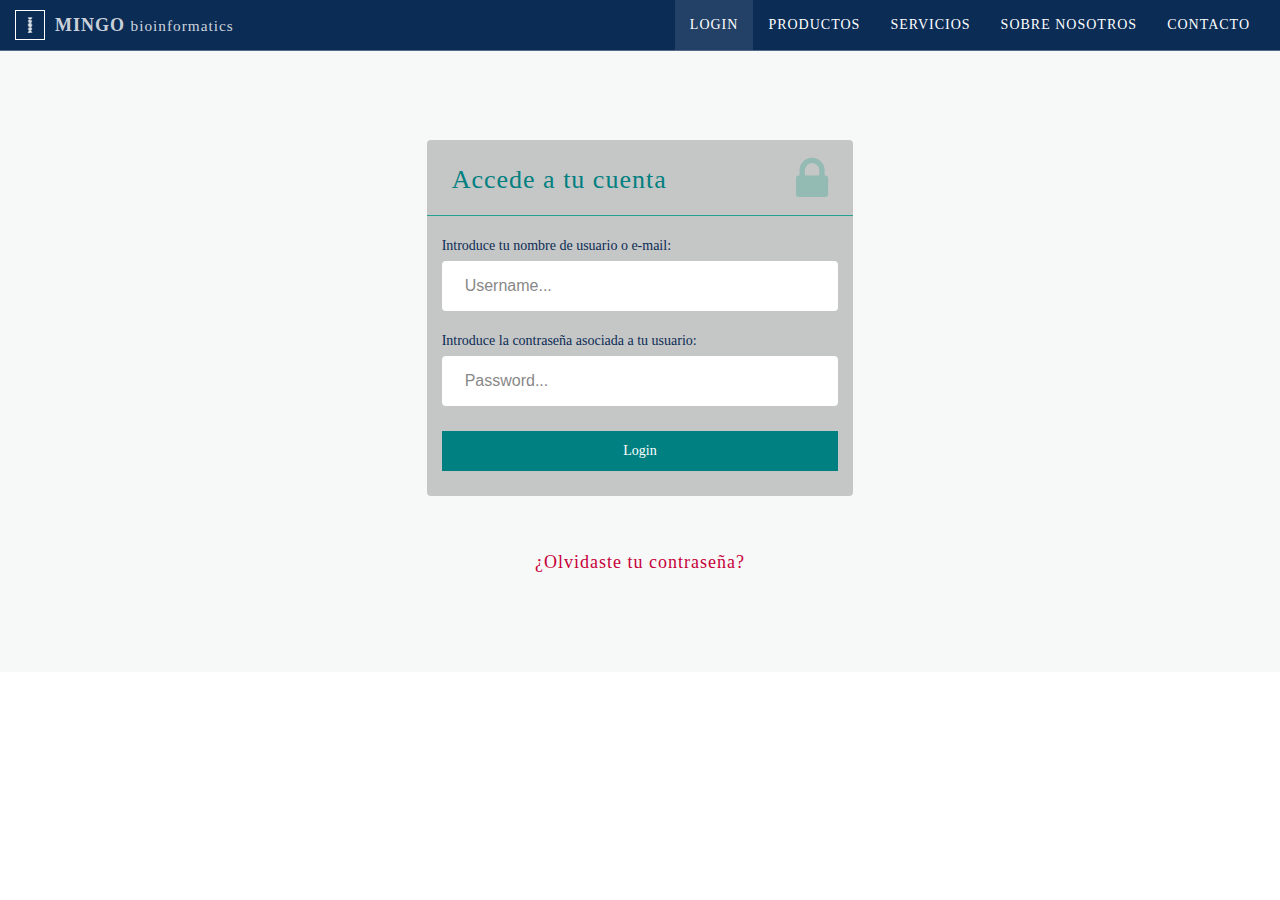
<file: login.html>
<!DOCTYPE html>
<html lang="en">

    <head>

        <meta charset="utf-8">
        <meta http-equiv="X-UA-Compatible" content="IE=edge">
        <meta name="viewport" content="width=device-width, initial-scale=1">
        <meta name="description" content="">
        <meta name="author" content="">

        <title>MINGO bioinformatics</title>

        <!-- Bootstrap Core CSS -->
        <link href="vendor/bootstrap/css/bootstrap.min.css" rel="stylesheet">

        <!-- Custom Fonts -->
        <link href="vendor/font-awesome-4.7.0/css/font-awesome.min.css" rel="stylesheet" type="text/css">
        <link href="https://fonts.googleapis.com/css?family=Lora:400,700,400italic,700italic" rel="stylesheet" type="text/css">
        <link href="https://fonts.googleapis.com/css?family=Montserrat:400,700" rel="stylesheet" type="text/css">
        <link rel="stylesheet" href="https://fonts.googleapis.com/icon?family=Material+Icons">
        <link rel="stylesheet" media="screen" href="https://fontlibrary.org/face/glacial-indifference" type="text/css"/>
        <link rel="stylesheet" media="screen" href="https://fontlibrary.org/face/lato" type="text/css"/>

        <!-- Theme CSS -->
        <link href="css/login-page.css" rel="stylesheet">
        <link href="css/navbar-static.css" rel="stylesheet">
        <link href="css/form-login.css" rel="stylesheet">
        <link href="css/buttons.css" rel="stylesheet">
        <link href="css/style.css" rel="stylesheet">

        <!-- Favicon -->
        <link rel="icon" type="image/png" href="./img/favicon.png" />

    </head>
    

    <body>
        <!-- Navigation -->
        <nav class="navbar navbar-custom navbar-fixed-top" role="navigation">
            <div class="container-fluid">
                <div class="navbar-header">
                    <button type="button" class="navbar-toggle" data-toggle="collapse" data-target=".navbar-main-collapse">
                        Menu <i class="fa fa-bars"></i>
                    </button>
                    <a class="navbar-brand page-scroll" href="./index.html">
                        <img class="fluid-img mingo-icon" src="./img/MINGO_icon.png"></img><span class="lato"> MINGO </span><small><span class="light">bioinformatics</span></small>
                    </a>
                </div>

                <!-- Collect the nav links, forms, and other content for toggling -->
                <div class="collapse navbar-collapse navbar-right navbar-main-collapse">
                    <ul class="nav navbar-nav">
                        <!-- Hidden li included to remove active class from about link when scrolled up past about section -->
                        <li class="hidden">
                        <a href="#page-top"></a>
                    </li>
                    <li class="active">
                        <a href="#">Login</a>
                    </li>
                    <li class="dropdown">
                        <a class="dropdown-toggle" data-toggle="dropdown" href="./productos.html" onclick="window.location.href='./productos.html'">Productos</a>
                        <ul class="dropdown-menu">
                            <li><a href="./productos.html#genoma">Genoma</a></li>
                            <li><a href="./productos.html#exoma">Exoma</a></li>
                            <li><a href="./productos.html#analisis">Paneles</a></li>
                        </ul>
                    </li>
                    <li class="dropdown">
                        <a class="dropdown-toggle" data-toggle="dropdown" href="./servicios.html" onclick="window.location.href='./servicios.html'">Servicios</a>
                        <ul class="dropdown-menu">
                            <li><a href="./servicios.html#particular">Particulares</a></li>
                            <li><a href="./servicios.html#medical">Médicos</a></li>
                            <li><a href="./servicios.html#distribution">Distribuidores</a></li>
                        </ul>
                    </li>                   
                    <li>
                        <a href="./about.html">Sobre nosotros</a>
                    </li>
                    <li>
                        <a href="./contact.html">Contacto</a>
                    </li>                 
                    </ul>
                </div>
                <!-- /.navbar-collapse -->
            </div>
            <!-- /.container -->
        </nav class="navbar">

        <!-- Login Section -->
        <section id="login">
            <div class="top-content login-section">            
                <div class="inner-bg">
                    <div class="container login-cont">
                        <div class="row form-row">
                            <div class="col-sm-4 col-sm-offset-4 form-box">                           
                                <div class="form-top">
                                    <div class="form-top-left">
                                        <h3>Accede a tu cuenta</h3>
                                    </div>
                                    <div class="form-top-right">
                                        <i class="fa fa-lock"></i>
                                    </div>
                                </div>
                                <div class="form-bottom">
                                    <form role="form" action="" method="post" class="login-form">
                                        <div class="form-group">
                                            Introduce tu nombre de usuario o e-mail:
                                            <label class="sr-only" for="form-username">Username</label>
                                            <input type="text" name="form-username" placeholder="Username..." class="form-username form-control" id="form-username">
                                        </div>
                                        <div class="form-group">
                                            Introduce la contraseña asociada a tu usuario:
                                            <label class="sr-only" for="form-password">Password</label>
                                            <input type="password" name="form-password" placeholder="Password..." class="form-password form-control" id="form-password">
                                        </div>
                                        <a class="btn" href="#">Login</a>
                                    </form>
                                </div>
                                <div class="forgot-pw">
                                    <h3><a href="#">¿Olvidaste tu contraseña?</a></h3>
                                </div>
                            </div>
                        </div>
                    </div>
                </div>            
            </div>
        </section>


        <!-- Javascript -->
        <script src="js/jquery-1.11.1.min.js"></script>
        <script src="vendor/bootstrap/js/bootstrap.min.js"></script>
        <script src="js/jquery.backstretch.min.js"></script>
        <script src="js/scripts.js"></script>
        <script src="js/grayscale.js"></script>
        
        <script src="js/script.js"></script>

    </body>

</html>
</file>
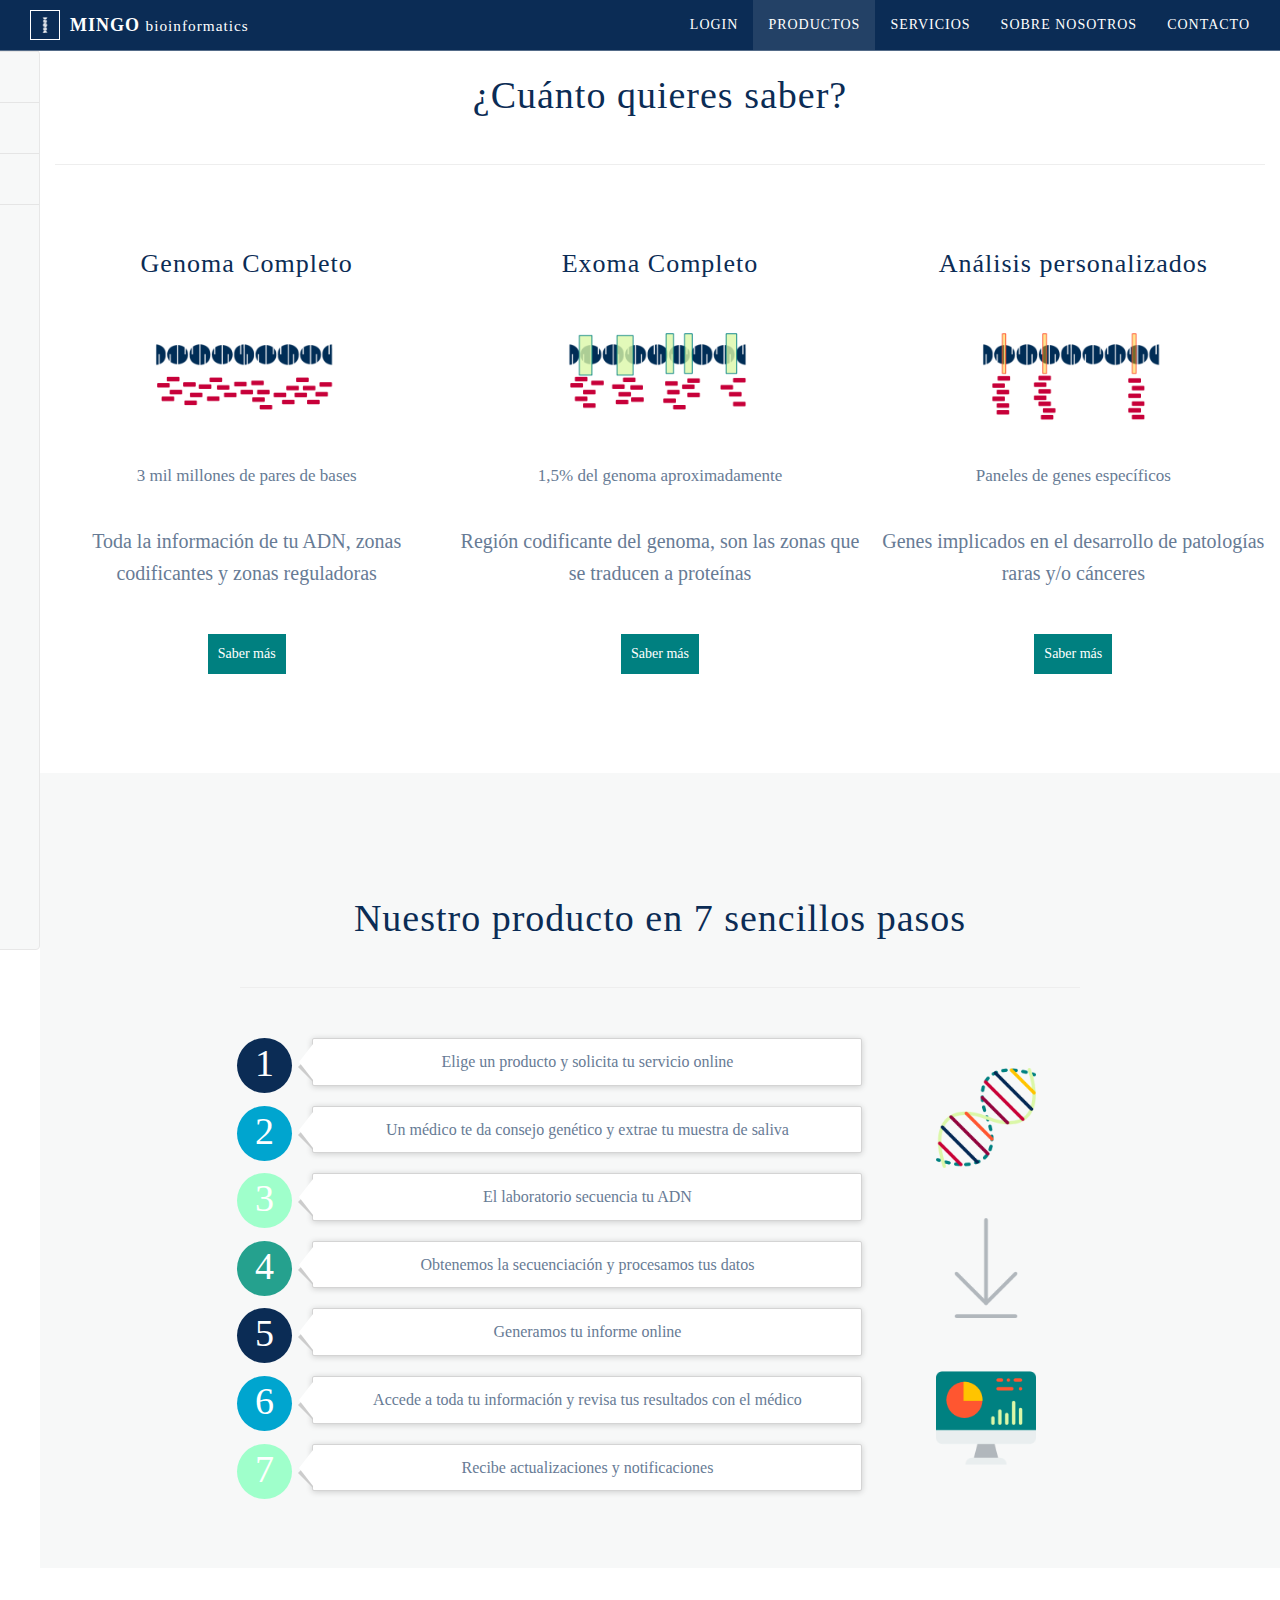
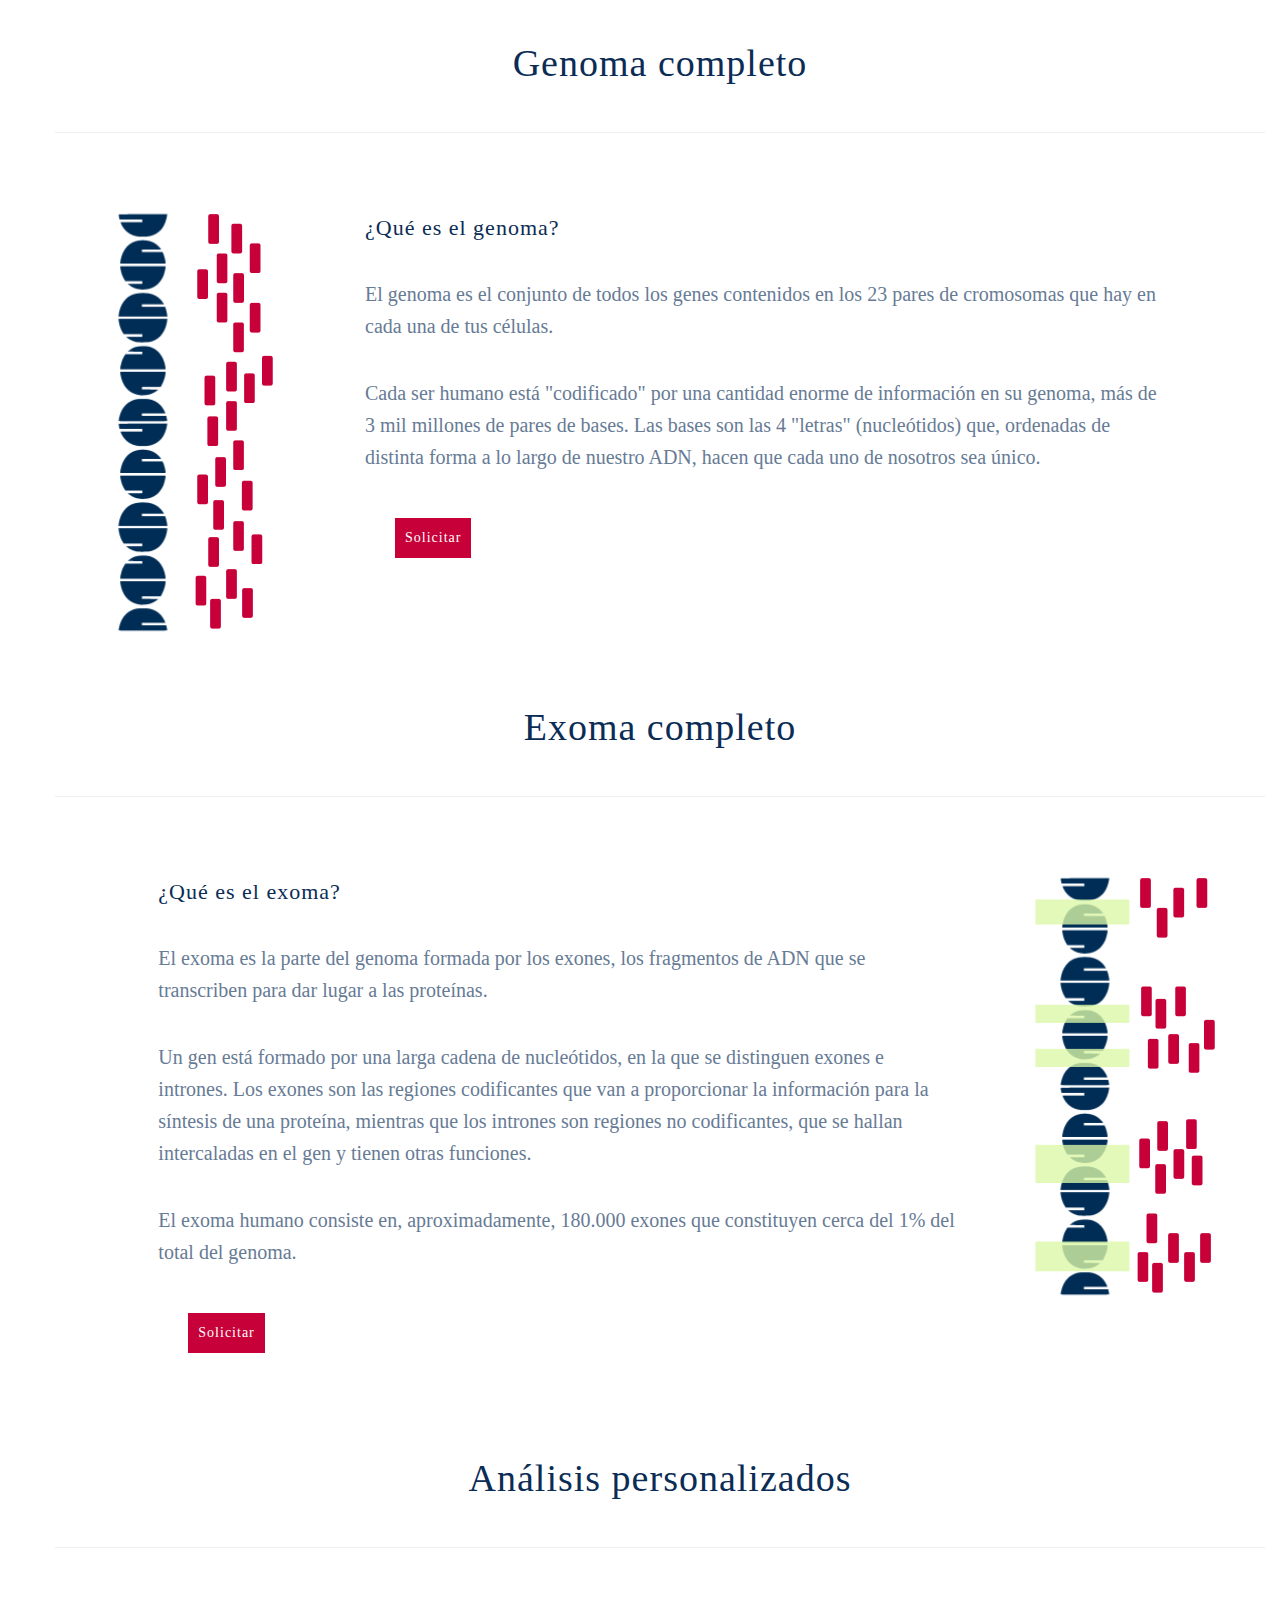
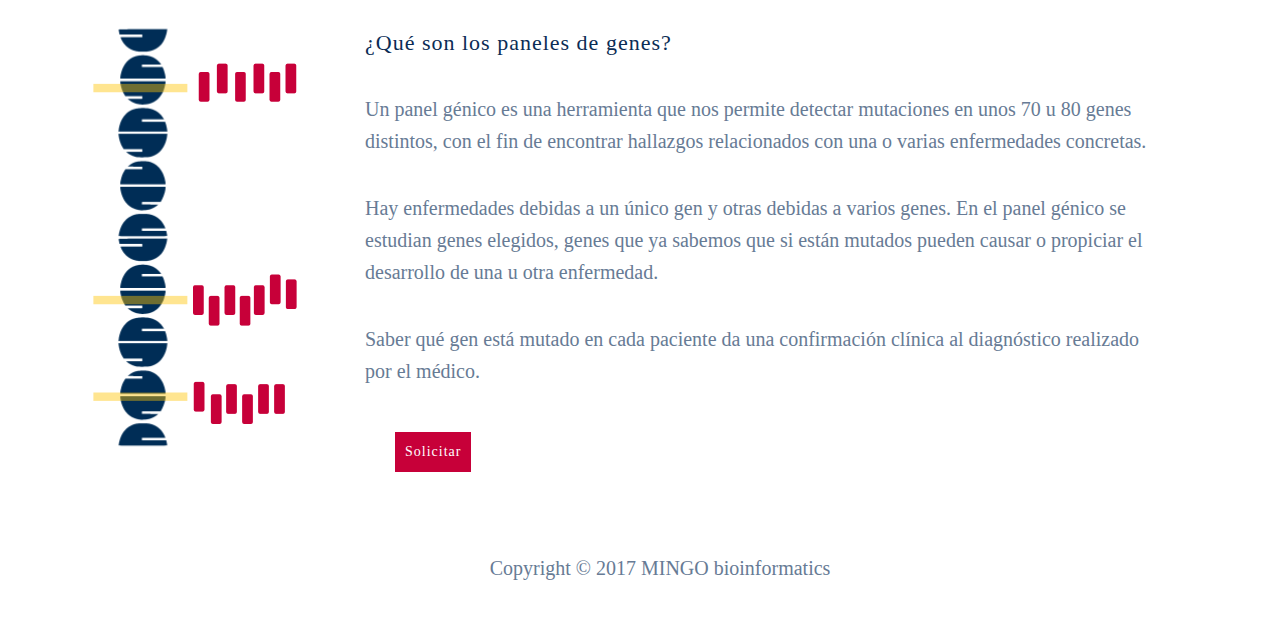
<file: productos.html>
<!DOCTYPE html>
<html lang="en">

    <head>

        <meta charset="utf-8">
        <meta http-equiv="X-UA-Compatible" content="IE=edge">
        <meta name="viewport" content="width=device-width, initial-scale=1">
        <meta name="description" content="">
        <meta name="author" content="">

        <title>MINGO bioinformatics</title>

        <!-- Bootstrap Core CSS -->
        <link href="vendor/bootstrap/css/bootstrap.min.css" rel="stylesheet">

        <!-- Custom Fonts -->
        <link href="vendor/font-awesome-4.7.0/css/font-awesome.min.css" rel="stylesheet" type="text/css">
        <link href="https://fonts.googleapis.com/css?family=Lora:400,700,400italic,700italic" rel="stylesheet" type="text/css">
        <link href="https://fonts.googleapis.com/css?family=Montserrat:400,700" rel="stylesheet" type="text/css">
        <link rel="stylesheet" href="https://fonts.googleapis.com/icon?family=Material+Icons">
        <link rel="stylesheet" media="screen" href="https://fontlibrary.org/face/glacial-indifference" type="text/css"/>
        <link rel="stylesheet" media="screen" href="https://fontlibrary.org/face/lato" type="text/css"/>

        <!-- Theme CSS -->
        <link href="css/products-page.css" rel="stylesheet">
        <link href="css/navbar-static.css" rel="stylesheet">
        <link href="css/sidebar-hidden.css" rel="stylesheet">
        <link href="css/buttons.css" rel="stylesheet">
        <link href="css/style.css" rel="stylesheet">
		<link href="css/text-boxes.css" rel="stylesheet">
		<link href="css/contact-section.css" rel="stylesheet">
    	<link href="css/footer.css" rel="stylesheet">

        <!-- Favicon -->
        <link rel="icon" type="image/png" href="./img/favicon.png" />

    </head>
    

    <body>
        <!-- Navigation -->
        <nav class="navbar navbar-custom navbar-fixed-top" role="navigation">
            <div class="container-fluid">
                <div class="navbar-header">
                    <button type="button" class="navbar-toggle" data-toggle="collapse" data-target=".navbar-main-collapse">
                        Menu <i class="fa fa-bars"></i>
                    </button>
                    <a class="navbar-brand page-scroll" href="./index.html">
                        <img class="fluid-img mingo-icon" src="./img/MINGO_icon.png"></img><span class="lato"> MINGO </span><small><span class="light">bioinformatics</span></small>
                    </a>
                </div>

                <!-- Collect the nav links, forms, and other content for toggling -->
                <div class="collapse navbar-collapse navbar-right navbar-main-collapse">
                    <ul class="nav navbar-nav">
                        <!-- Hidden li included to remove active class from about link when scrolled up past about section -->
                        <li class="hidden">
                        	<a href="#page-top"></a>
	                    </li>
	                    <li>
	                        <a href="./login.html">Login</a>
	                    </li>
	                    <li class="active">
	                        <a href="./productos.html">Productos</a>
	                    </li>
	                    <li class="dropdown">
                        <a class="dropdown-toggle" data-toggle="dropdown" href="./servicios.html" onclick="window.location.href='./servicios.html'">Servicios</a>
                        <ul class="dropdown-menu">
                            <li><a href="./servicios.html#particular">Particulares</a></li>
                            <li><a href="./servicios.html#medical">Médicos</a></li>
                            <li><a href="./servicios.html#distribution">Distribuidores</a></li>
                        </ul>
                    	</li>                  
	                    <li>
	                        <a href="./about.html">Sobre nosotros</a>
	                    </li>
	                    <li>
                        	<a href="./contact.html">Contacto</a>
	                    </li>                 
                    </ul>
                </div>
                <!-- /.navbar-collapse -->
            </div>
            <!-- /.container -->
        </nav class="navbar">

		<nav class="navbar navbar-default sidebar" role="navigation">
	        <div class="container-fluid">
	            <div class="navbar-header">
	                <button type="button" class="navbar-toggle" data-toggle="collapse" data-target="#bs-sidebar-navbar-collapse-1">
	                    <span class="sr-only">Toggle navigation</span>
	                    <span class="icon-bar"></span>
	                    <span class="icon-bar"></span>
	                    <span class="icon-bar"></span>
	                </button>      
	            </div>
	            <div class="collapse navbar-collapse" id="bs-sidebar-navbar-collapse-1">
	                <ul class="nav navbar-nav">
	                    <li>
	                        <a class="page-scroll" href="#genoma">Genoma</span><span class="pull-right hidden-xs showopacity icon-image-1"></span></a>
	                    </li>
	                    <li>
	                        <a class="page-scroll" href="#exoma">Exoma<span class="pull-right hidden-xs showopacity icon-image-2"></span></a>
	                    </li>          
	                    <li>
	                        <a class="page-scroll" href="#analisis">Paneles<span class="pull-right hidden-xs showopacity icon-image-3"></span></a>
	                    </li>        
	                </ul>
	            </div>
	        </div>
	    </nav>		

    	<div class="main">

	        	<!-- Comparative section -->
		        <section id="comparative" class="container-fluid comparative-section">
		            <div class="page-header">
		                <h2>¿Cuánto quieres saber?</h2>
		            </div>
		            <div class="row">
						<div class="col-lg-4">
							<h3>Genoma Completo</h3>
							<img class="fluid-img compare-images" src="./img/GenomaCompleto.png"></img>				
							<p><small>3 mil millones de pares de bases</small></p>
							<p>Toda la información de tu ADN, zonas codificantes y zonas reguladoras</p>
							<p><a class="btn btn-secondary" href="#genoma" role="button">Saber más</a></p>
						</div>
						<div class="col-lg-4">
							<h3>Exoma Completo</h3>
							<img class="compare-images" src="./img/ExomaCompleto.png"></img>
							<p><small>1,5% del genoma aproximadamente</small></p>
							<p>Región codificante del genoma, son las zonas que se traducen a proteínas</p>
							<p><a class="btn btn-secondary" href="#exoma" role="button">Saber más</a></p>
						</div>
						<div class="col-lg-4">
							<h3>Análisis personalizados</h3>
							<img class="compare-images" src="./img/EstudiosPersonalizados.png"></img>			
							<p><small>Paneles de genes específicos</small></p>
							<p>Genes implicados en el desarrollo de patologías raras y/o cánceres</p>
							<p><a class="btn btn-secondary" href="#analisis" role="button">Saber más</a></p>
						</div>
					</div>
				</section>

				<!-- Schedule Section -->
				<section id="schedule" class="container-fluid schedule-section">
					<div class="page-header">
						<h2>Nuestro producto en 7 sencillos pasos</h2>
					</div>
					<div class="row">
						<div class="col-lg-8 col-lg-offset-1">    
							<ul class="box">
								<li class="box-inverted">
									<div class="box-badge one">
										<h2>1</h2>
									</div>		
									<div class="box-panel">
										<div class="box-body">
											<p class="box-title">Elige un producto y solicita tu servicio online</p>
										</div>
									</div>
								</li>
								<li class="box-inverted">
									<div class="box-badge two">
										<h2>2</h2>
									</div>
									<div class="box-panel">
										<div class="box-body">
											<p class="box-title">Un médico te da consejo genético y extrae tu muestra de saliva</p>
										</div>
									</div>
								</li>
								<li class="box-inverted">
									<div class="box-badge three">
										<h2>3</h2>
									</div>
									<div class="box-panel">
										<div class="box-body">
											<p class="box-title">El laboratorio secuencia tu ADN</p>
										</div>
									</div>
								</li>
								<li class="box-inverted">
									<div class="box-badge five">
										<h2>4</h2>
									</div>
									<div class="box-panel">
										<div class="box-body">
											<p class="box-title">Obtenemos la secuenciación y procesamos tus datos</p>
										</div>
									</div>
								</li>
								<li class="box-inverted">
									<div class="box-badge six">
										<h2>5</h2>
									</div>
									<div class="box-panel">
										<div class="box-body">
											<p class="box-title">Generamos tu informe online</p>
										</div>
									</div>
								</li>
								<li class="box-inverted">
									<div class="box-badge seven">
										<h2>6</h2>
									</div>
									<div class="box-panel">
										<div class="box-body">
											<p class="box-title">Accede a toda tu información y revisa tus resultados con el médico</p>
										</div>
									</div>
								</li>
								<li class="box-inverted">
									<div class="box-badge three">
										<h2>7</h2>
									</div>
									<div class="box-panel">
										<div class="box-body">
											<p class="box-title">Recibe actualizaciones y notificaciones</p>
										</div>
									</div>
								</li>

							</ul>
						</div>
						<div class="col-lg-3 img-col hidden-xs hidden-sm hidden-md">
							<div class="row"><img src="img/Iconos_servicios/dna.png" class="fluid-img adn-img"></img></div>
		                	<div class="row"><img src="img/Iconos_servicios/download.png" class="fluid-img arrow-img"></img></div>
		                	<div class="row"><img src="img/Iconos_servicios/analytics.png" class="fluid-img pc-img"></img></div>
						</div>
					</div>
				</section>

				<!-- GenomaCompleto Section -->
		<section id="genoma" class="container-fluid tipe-section">
			
			<div class="page-header">
				<h2>Genoma completo</h2>
			</div>
			<div class="row">
				<div class="col-lg-3 hidden-xs hidden-sm hidden-md">
					<img src="./img/Genoma_Vertical.png" ></img>
				</div>
				<div class="col-lg-8 text-left" >
					<h3>¿Qué es el genoma?</h3>
					<p>El genoma es el conjunto de todos los genes contenidos en los 23 pares de cromosomas que hay en cada una de tus células.</p> 
					<p>Cada ser humano está "codificado" por una cantidad enorme de información en su genoma, más de 3 mil millones de pares de bases. Las bases son las 4 "letras" (nucleótidos) que, ordenadas de distinta forma a lo largo de nuestro ADN, hacen que cada uno de nosotros sea único.</p>
					<a href="#application" class="btn solicitar" role="button"><span class="light">Solicitar</span></a>
				</div>
			</div>
		</section>

		<!-- Exoma Section -->
		<section id="exoma" class="container-fluid tipe-section">		
			<div class="page-header">
				<h2>Exoma completo</h2>
			</div>
			<div class="row">
				<div class="col-lg-8 col-lg-offset-1 text-left">
					<h3>¿Qué es el exoma?</h3>
					<p>El exoma es la parte del genoma formada por los exones, los fragmentos de ADN que se transcriben para dar lugar a las proteínas.</p>
					<p>Un gen está formado por una larga cadena de nucleótidos, en la que se distinguen exones e intrones. Los exones son las regiones codificantes que van a proporcionar la información para la síntesis de una proteína, mientras que los intrones son regiones no codificantes, que se hallan intercaladas en el gen y tienen otras funciones.</p>
					<p>El exoma humano consiste en, aproximadamente, 180.000 exones que constituyen cerca del 1% del total del genoma. </p>
					<a href="#application" class="btn solicitar" role="button"><span class="light">Solicitar</span></a>
				</div>
				<div class="col-lg-3 hidden-xs hidden-sm hidden-md" >
					<img src="./img/Exoma_Vertical.png" ></img>
				</div>
			</div>
		</section>

		<!-- Analisis Section -->
		<section id="analisis" class="container-fluid tipe-section">
			<div class="page-header">
				<h2>Análisis personalizados</h2>
			</div>
			<div class="row">
				<div class="col-lg-3 hidden-xs hidden-sm hidden-md">
					<img src="./img/Estudios_Vertical.png" ></img>
				</div>
				<div class="col-lg-8 text-left" >
					<h3>¿Qué son los paneles de genes?</h3>
					<p>Un panel génico es una herramienta que nos permite detectar mutaciones en unos 70 u 80 genes distintos, con el fin de encontrar hallazgos relacionados con una o varias enfermedades concretas.</p>
					<p>Hay enfermedades debidas a un único gen y otras debidas a varios genes. En el panel génico se estudian genes elegidos, genes que ya sabemos que si están mutados pueden causar o propiciar el desarrollo de una u otra enfermedad.</p>
					<p>Saber qué gen está mutado en cada paciente da una confirmación clínica al diagnóstico realizado por el médico.</p>
					<a href="#application" class="btn solicitar" role="button"><span class="light">Solicitar</span></a>
				</div>
			</div>
		</section>
		    </main>

		<!-- Footer -->
    <footer>
        <div class="container text-center">
            <p>Copyright &copy; 2017 <span class="lato"> MINGO </span>bioinformatics</p>
        </div>
    </footer>
		

		
        <!-- Javascript -->
        <script src="js/jquery-1.11.1.min.js"></script>
        <script src="vendor/bootstrap/js/bootstrap.min.js"></script>
        <script src="js/jquery.backstretch.min.js"></script>
        <script src="js/scripts.js"></script>
        <script src="js/grayscale.js"></script>
        <script src="js/sidebar.js"></script>
        <script src="js/script.js"></script>

        <script type="text/javascript">
		    $(document).ready(function() {
		        const getY = id => document.getElementById(id).getBoundingClientRect().y
		        const removeAll = () => Object.values($('.navbar-nav')[1].children).forEach( e => e.removeAttribute('class'))
		        const a = $('.navbar-nav')[1].children[0]
		        const b = $('.navbar-nav')[1].children[1]
		        const c = $('.navbar-nav')[1].children[2]
		        let curr = null
		        const setCurrAndActivate = (el) => {
		            removeAll()
		            curr=el
		            el.setAttribute('class', 'active')
		        }
		        window.addEventListener('scroll', function(e) {
		            let genY = getY('genoma')
		            let exoY = getY('exoma')
		            let panY = getY('analisis')
		            genom = genY >=0 && genY < 120
		            exom = exoY >=0 && exoY < 120
		            panel = panY >=0 && panY < 120
		            if ( genom ) setCurrAndActivate(a)
		                if ( exom ) setCurrAndActivate(b)
		                    if ( panel ) setCurrAndActivate(c)
		                        console.log({curr, genom, exom, panel})
		        })
		        
		    })
		</script>

    </body>

</html>
</file>
<file: css/login-page.css>
.login-section {
  background-color: #F7F8F8;
  height: 100%;
  width: 100%;
}

.inner-bg {
    padding: 100px 0 20px 0;
}

.login-cont {
  margin: 0px !important;
  padding: 0px !important;
  width: 100% !important;
}

.forgot-pw {
  margin-top: 50px;
}

.forgot-pw a{
  color: #C70039 !important;
  font-size: 18px;
}

.forgot-pw a:hover{
  color: #900C3F !important;
}

/***** Media queries *****/

@media (max-width: 767px) {
  
  .inner-bg { padding: 60px 0 110px 0; }

}
</file>
<file: css/navbar-static.css>
.navbar-custom {
  margin-bottom: 0;
  border-bottom: 1px solid rgba(255, 255, 255, 0.3);;
  font-family: 'GlacialIndifferenceRegular'; 
  text-transform: uppercase;
  background-color: #0b2c55;
  letter-spacing: 1px;
}
.navbar-custom .navbar-toggle {
  color: white;
  background-color: rgba(255, 255, 255, 0.2);
  font-size: 12px;
}
.navbar-custom .navbar-toggle:focus,
.navbar-custom .navbar-toggle:active {
  outline: none;
}
.navbar-custom .navbar-brand {
  font-weight: 700;
  text-transform: none !important;
}
.navbar-custom .navbar-brand:focus {
  outline: none;
}
.mingo-icon {
  height: 30px;
  float: left;
  margin-top: -5px !important;
  margin-right: 10px;
  border: 1px solid white;
}
.navbar-custom a {
  color: white;
}
.navbar-custom a:hover {
  color: rgba(255, 255, 255, 0.8);
}
.navbar-custom .nav li a {
  -webkit-transition: background 0.3s ease-in-out;
  -moz-transition: background 0.3s ease-in-out;
  transition: background 0.3s ease-in-out;
}
.navbar-custom .nav li a:hover {
  color: rgba(255, 255, 255, 0.8);
  outline: none;
  background-color: transparent;
}
.navbar-custom .nav li a:focus,
.navbar-custom .nav li a:active {
  outline: none;
  background-color: transparent;
}
.navbar-custom .nav li.active {
  outline: none;
}
.navbar-custom .nav li.active a {
  background-color: rgba(255, 255, 255, 0.1);
}
.navbar-custom .nav li.active a:hover {
  color: white;
}
@media (min-width: 768px) {
  .navbar-custom.top-nav-collapse {
    padding: 0;
    background: #0b2c55;
    border-bottom: 1px solid rgba(255, 255, 255, 0.3);
  }
}

.dropdown-menu {
  display: none;
  background-color: #F7F8F8;
  border-radius: 0px !important;
  min-width: 120px;
  padding: 0px;
}
.dropdown:hover .dropdown-menu {
    display: block;
}
.dropdown:hover .dropdown-menu a {
  color: #008080;
}
.dropdown:hover .dropdown-menu a:hover {
  color: #0B2C55;
  background-color: rgba(255, 255, 255, 0.8);
}
</file>
<file: css/form-login.css>
.form-box {
	padding: 40px 0px 40px 0px;
}
.form-row {
	margin: 0px !important;
	padding: 0px !important;
}

.form-top {
	overflow: hidden;
	padding: 0 25px 0 25px;
	background: #C2CAD5;
	background: rgba(0, 0, 0, 0.2);
	-moz-border-radius: 4px 4px 0 0; 
	-webkit-border-radius: 4px 4px 0 0; 
	border-radius: 4px 4px 0 0;
	text-align: left;
	border-bottom: #25a18e 1px solid;
}

.form-top-left {
	float: left;
	width: 75%;
}

.form-top-left h3 {
	color: #008080; 
	font-size: 26px;
	margin-top: 25px;
	margin-bottom: 0px;
}

.form-top-right {
	float: left;
	width: 25%;
	padding-top: 5px;
	font-size: 50px;
	color: #25a18e;
	line-height: 70px;
	text-align: right;
	opacity: 0.3;
}

.form-bottom {
	padding: 15px 15px 15px 15px;
	background: #C2CAD5;
	background: rgba(0, 0, 0, 0.2);
	-moz-border-radius: 0 0 4px 4px; 
	-webkit-border-radius: 0 0 4px 4px; 
	border-radius: 0 0 4px 4px;
	text-align: left;
	color: #0b2c55;
}

.form-bottom form textarea {
	height: 100px;
}

.form-bottom form button.btn {
	width: 100%;
	background-color: #008080 !important;
}

.form-bottom form a.btn {
  width: 100%;
  background-color: #008080 !important;
}

.form-bottom form .input-error {
	border-color: #de615e;
}

input[type="text"], 
input[type="password"], 
textarea, 
textarea.form-control {
	height: 50px;
    margin: 0;
    padding: 0 20px;
    vertical-align: middle;
    background: #fff;
    border: 3px solid #fff;
    font-family: 'Roboto', sans-serif;
    font-size: 16px;
    font-weight: 300;
    line-height: 50px;
    color: #888;
    -moz-border-radius: 4px; 
    -webkit-border-radius: 4px; 
    border-radius: 4px;
    -moz-box-shadow: none; 
    -webkit-box-shadow: none; 
    box-shadow: none;
    -o-transition: all .3s; 
    -moz-transition: all .3s; 
    -webkit-transition: all .3s; 
    -ms-transition: all .3s; 
    transition: all .3s;
}

textarea, 
textarea.form-control {
	padding-top: 10px;
	padding-bottom: 10px;
	line-height: 30px;
}

input[type="text"]:focus, 
input[type="password"]:focus, 
textarea:focus, 
textarea.form-control:focus {
	outline: 0;
	background: #fff;
    border: 3px solid #fff;
    -moz-box-shadow: none; 
    -webkit-box-shadow: none; 
    box-shadow: none;
}

input[type="text"]:-moz-placeholder, 
input[type="password"]:-moz-placeholder, 
textarea:-moz-placeholder, 
textarea.form-control:-moz-placeholder { 
	color: #888; 
}

input[type="text"]:-ms-input-placeholder, 
input[type="password"]:-ms-input-placeholder, 
textarea:-ms-input-placeholder, 
textarea.form-control:-ms-input-placeholder { 
	color: #888; 
}

input[type="text"]::-webkit-input-placeholder, 
input[type="password"]::-webkit-input-placeholder, 
textarea::-webkit-input-placeholder, 
textarea.form-control::-webkit-input-placeholder { 
	color: #888; 
}
</file>
<file: css/buttons.css>
button.btn {
	height: 50px;
    margin: 0;
    padding: 0 20px;
    vertical-align: middle;
    background: #008080;
    border: 0;
    font-family: 'GlacialIndifferenceRegular'; 
    font-size: 16px;
    font-weight: 300;
    line-height: 50px;
    color: #fff;
    -moz-border-radius: 4px; 
    -webkit-border-radius: 4px; 
    border-radius: 4px;
    text-shadow: none;
    -moz-box-shadow: none; 
    -webkit-box-shadow: none; 
    box-shadow: none;
    -o-transition: all .3s; 
    -moz-transition: all .3s; 
    -webkit-transition: all .3s; 
    -ms-transition: all .3s; 
    transition: all .3s;
}

button.btn:hover { 
    opacity: 0.6; 
    color: #fff; 
}

button.btn:active { 
    outline: 0; 
    opacity: 0.6; 
    color: #fff; 
    -moz-box-shadow: none; 
    -webkit-box-shadow: none; 
    box-shadow: none; 
}

button.btn:focus { 
    outline: 0; 
    opacity: 0.6; 
    background: #008080; 
    color: #fff; 
}

button.btn:active:focus, 
button.btn.active:focus { 
    outline: 0; 
    opacity: 0.6; 
    background: #008080; 
    color: #fff; 
}

.btn {
    height: 40px;
    margin: 10px 0;
    padding: 10px;
    vertical-align: middle;
    background: #008080;
    border: 0;
    font-family: 'GlacialIndifferenceRegular'; 
    font-size: 14px;
    font-weight: 200;
    line-height: 20px;
    color: #fff;
    border-radius: 0;
    text-shadow: none;
    -moz-box-shadow: none; 
    -webkit-box-shadow: none; 
    box-shadow: none;
    -o-transition: all 0.3s ease-in-out; 
    -moz-transition: all 0.3s ease-in-out;
    -webkit-transition: all 0.3s ease-in-out;
    -ms-transition: all 0.3s ease-in-out;
    transition: all 0.3s ease-in-out;
}

.btn:hover { 
    opacity: 0.6; 
    color: #fff; 
}

.btn:active { 
    outline: 0; 
    opacity: 0.6; 
    color: #fff; 
    -moz-box-shadow: none; 
    -webkit-box-shadow: none; 
    box-shadow: none; 
}

.btn:focus { 
    outline: 0; 
    opacity: 0.6; 
    background: #008080; 
    color: #fff; 
}

.btn:active:focus, 
.btn.active:focus { 
    outline: 0; 
    opacity: 0.6; 
    background: #008080; 
    color: #fff; }

.btn-form {
  text-align: center;
  width: 100%;
}

.mas-info {
  background-color: #900C3F !important;
  margin: 10px 30px 30px 30px !important;
  letter-spacing: 1px !important;
}
.solicitar {
  background-color: #C70039 !important;
  margin: 10px 30px 30px 30px !important;
  letter-spacing: 1px !important;
}
.enviar {
  background-color: #008080 !important;
  margin: 10px 30px 30px 30px !important;
  letter-spacing: 1px !important;
}
</file>
<file: css/style.css>
body {
  width: 100%;
  height: 100%;
  font-family: 'GlacialIndifferenceRegular'; 
  font-size: 14px;
  color: #677B95;
  background-color: white;
  line-height: 30px;
  text-align: center;
}

html {
  width: 100%;
  height: 100%;
}

strong { 
  font-weight: 500; 
}

a, a:hover, a:focus {
  text-decoration: none;
  -o-transition: all .3s; 
  -moz-transition: all .3s; 
  -webkit-transition: all .3s; 
  -ms-transition: all .3s; 
  transition: all .3s;
}

h1,
h2,
h3,
h4,
h5,
h6 {
  margin: 0 0 35px;
  font-family: 'GlacialIndifferenceRegular'; 
  letter-spacing: 1px;
}

h1, h2 {
  font-size: 38px;
  font-weight: 100;
  color: #0B2C55;
  line-height: 50px;
}

h3 {
  font-size: 22px;
  font-weight: 300;
  color: #0B2C55;
  line-height: 30px;
}

img { max-width: 100%; }

table {
  border-collapse: collapse;
  border: 2px black solid;
  font: 12px sans-serif;
}

td {
  border: 1px black solid;
  padding: 5px;
}

p {
  margin: 0 0 25px;
  font-family: 'GlacialIndifferenceRegular'; 
  font-size: 18px;
  line-height: 1.5;
}
@media (min-width: 768px) {
  p {
    margin: 0 0 35px;
    font-size: 20px;
    line-height: 1.6;
  }
}

a {
  color: #42DCA3;
  -webkit-transition: all 0.2s ease-in-out;
  -moz-transition: all 0.2s ease-in-out;
  transition: all 0.2s ease-in-out;
}

a:hover,
a:focus {
  text-decoration: none;
  color: #1d9b6c;
}

.light {
  font-weight: 400;
}
.lato {
  font-family: 'LatoRegular'; 
  font-weight: heavy; 
}

.mingo-logo {
  vertical-align: bottom !important;
  height: 200px;
  margin-top: 100px;
  margin-bottom: 0px;
}
.mingo-logo-inverso {
  height: 300px;
  margin-top: -40px;
}

::-moz-selection { background: #de615e; color: #fff; text-shadow: none; }
::selection { background: #de615e; color: #fff; text-shadow: none; }

@media (max-width: 415px) {
	
	h1, h2 { font-size: 32px; }

}

@-webkit-keyframes pulse {
  0% {
    -webkit-transform: scale(1);
    transform: scale(1);
  }
  50% {
    -webkit-transform: scale(1.2);
    transform: scale(1.2);
  }
  100% {
    -webkit-transform: scale(1);
    transform: scale(1);
  }
}
@-moz-keyframes pulse {
  0% {
    -moz-transform: scale(1);
    transform: scale(1);
  }
  50% {
    -moz-transform: scale(1.2);
    transform: scale(1.2);
  }
  100% {
    -moz-transform: scale(1);
    transform: scale(1);
  }
}

img::selection {
  background: transparent;
}
img::-moz-selection {
  background: transparent;
}
body {
  webkit-tap-highlight-color: rgba(255, 255, 255, 0.2);
}
</file>
<file: css/products-page.css>
.main-section {
  margin-top: 50px !important;
}
.page-header {
  margin-bottom: 80px;
}
.comparative-section {
  width: 100%;
  padding-top: 30px;
  padding-bottom: 50px;
  background-color: white;
}
.comparative-section h3 {
  color: #0B2C55 !important;
  font-size: 26px;
}
.comparative-section .col-lg-4 {
  text-align: center;
  padding: 4px;
}
.comparative-section .btn {
  background-color: #008080;
}
.compare-images {
    color: #fff;
    width: 130%;
    text-align: center;
    background-color: transparent;
    margin-top: -40px;
    margin-bottom: -120px;
    margin-left: 10px;
}
.schedule-section {
  width: 100%;
  padding: 50px 200px 50px 200px;
  background-color: #F7F8F8;
}
.schedule-section .row{
  margin-top: -50px;
}
.schedule-section .img-col{
  margin-top: 50px;
}
.adn-img {
  height: 100px;
  margin: 50px;
}
.arrow-img {
  height: 100px;
  margin: 50px;
}
.pc-img {
  height: 100px;
  margin: 50px;
}
.tipe-section {
  padding-top: 30px;
}
@media (min-width: 767px) {
  .content-section {
    padding-top: 80px;
  }
  .schedule-section {
    padding-top: 80px;
  }
}
</file>
<file: css/sidebar-hidden.css>
nav.sidebar, .main{
    margin-top: 50px;
    -webkit-transition: margin 200ms ease-out;
    -moz-transition: margin 200ms ease-out;
    -o-transition: margin 200ms ease-out;
    transition: margin 200ms ease-out;
  }

  .sidebar {
    position: fixed;
    z-index: 1;
    background-color: #F7F8F8;
  }

  .main{
    padding: 0px;
    margin: 0px;
    overflow-x: hidden;
  }

 @media (min-width: 765px) {

    .main{
      position: absolute;
      width: calc(100% - 40px); 
      margin-left: 40px;
      float: right;
    }

    nav.sidebar:hover + .main{
      margin-left: 200px;
    }

    nav.sidebar.navbar.sidebar>.container .navbar-brand, 
    .navbar>.container-fluid .navbar-brand {
      margin-left: 0px;
    }

    nav.sidebar .navbar-brand, 
    nav.sidebar .navbar-header{
      text-align: center;
      width: 100%;
      margin-left: 0px;
    }
    
    nav.sidebar a{
      font-size: 16px;
      padding-right: 13px;
      color: #008080 !important;
    }

    nav.sidebar .navbar-nav > li:first-child{
      border-top: 1px #e5e5e5 solid;
    }

    nav.sidebar .navbar-nav > li{
      border-bottom: 1px #e5e5e5 solid;
    }
    nav.sidebar .navbar-nav > li:active > a,
    nav.sidebar .navbar-nav > li:hover > a {
      background: rgba(255,255,255,0.9) !important;
      color: #0B2C55 !important;
    }
    nav.sidebar .navbar-nav > li.active > a {
      background: rgba(255,255,255,0.9) !important;
      color: #0B2C55 !important;
    }

    nav.sidebar .navbar-nav .open .dropdown-menu {
      position: static;
      float: none;
      width: auto;
      margin-top: 0;
      background-color: transparent;
      border: 0;
      -webkit-box-shadow: none;
      box-shadow: none;
    }

    nav.sidebar .navbar-collapse, 
    nav.sidebar .container-fluid{
      padding: 0 0px 0 0px;
    }

    .navbar-inverse .navbar-nav .open .dropdown-menu>li>a {
      color: #777;
    }

    nav.sidebar{
      width: 200px;
      height: 100%;
      margin-left: -160px;
      float: left;
      margin-bottom: 0px;
    }

    nav.sidebar li {
      width: 100%;
    }

    nav.sidebar:hover{
      margin-left: 0px;
    }

    .forAnimate{
      opacity: 0;
    }
  }
   
  @media (min-width: 1330px) {

    .main{
      width: calc(100% - 200px);
      margin-left: 200px;
    }

    nav.sidebar{
      margin-left: 0px;
      float: left;
    }

    nav.sidebar .forAnimate{
      opacity: 1;
    }
  }

  nav:hover .forAnimate{
    opacity: 1;
  }
  section{
    padding-left: 15px;
  }
</file>
<file: css/text-boxes.css>
.box {
    list-style: none;
    padding: 20px 0 0px;
    position: relative;
    margin-bottom: 0px;
}
.box:before {
    top: 0;
    bottom: 0;
    position: absolute;
    content: " ";
    width: 75px;
    background-color: transparent;
	left: 8%;
    margin-left: -25px;	
}

.box > li {
    margin-bottom: 20px;
    position: relative;
}

.box > li:before,
.box > li:after {
    content: " ";
    display: table;
}

.box > li:after {
    clear: both;
}

.box > li:before,
.box > li:after {
    content: " ";
    display: table;
}

.box > li:after {
    clear: both;
}

.box > li > .box-panel {
    width: 100%;
    float: left;
    background-color: #ffffff;
    border: 1px solid #d4d4d4;
    border-radius: 2px;
    padding: 5px;
    position: relative;
    -webkit-box-shadow: 0 1px 6px rgba(0, 0, 0, 0.175);
    box-shadow: 0 1px 6px rgba(0, 0, 0, 0.175);
    align-content: left;

}

.box > li > .box-panel:before {
    position: absolute;
    top: 13px;
    right: -15px;
    display: inline-block;
    border-top: 15px solid transparent;
    border-left: 15px solid #ccc;
    border-right: 0 solid #ccc;
    border-bottom: 15px solid transparent;
    content: " ";
}

.box > li > .box-panel:after {
    position: absolute;
    top: 5px;
    right: -14px;
    display: inline-block;
    border-top: 18px solid transparent;
    border-left: 17px solid #fff;
    border-right: 0 solid #fff;
    border-bottom: 18px solid transparent;
    content: " ";
}

.box > li > .box-badge {
    color: white;
    width: 55px;
    height: 55px;
    line-height: 30px;
    font-size: 1.1em;
    text-align: center;
    position: absolute;
    top: 0px;
	left: -75px;
    background-color: #0B2C55;
    z-index: 100;
    border-top-right-radius: 50%;
    border-top-left-radius: 50%;
    border-bottom-right-radius: 50%;
    border-bottom-left-radius: 50%;
}

.box > li.box-inverted > .box-panel {
	float: left;
}

.box > li.box-inverted > .box-panel:before {
    border-left-width: 0;
    border-right-width: 15px;
    left: -15px;
    right: auto;
}

.box > li.box-inverted > .box-panel:after {
    border-left-width: 0;
    border-right-width: 14px;
    left: -14px;
	right: auto;
}

.box-badge.one {
    background-color: #0B2C55 !important;
}

.box-badge.two {
    background-color: #00A5CF !important;
}

.box-badge.three {
    background-color: #9FFFCB !important;
}

.box-badge.four {
    background-color: #7AE582 !important;
}

.box-badge.five {
    background-color: #25A18E !important;
}
.box-badge.six {
    background-color: #0B2C55 !important;
}
.box-badge.seven {
    background-color: #00A5CF !important;
}
.box-badge h2 {
    color: white !important;
}

.box-body {
    margin-top: 5px !important;
    margin-bottom: 5px !important;
    color: inherit;
}
.box-body h4 {
    margin: 5px;
    padding: 0px;
    text-align: center;
}

.box-body > p,
.box-body > ul {
    margin-bottom: 0;
    font-size: 16px !important;
}

.box-body > p + p {
    margin-top: 5px;
}

@media (max-width: 767px) {
    ul.box:before {
        left: 40px;
    }

    ul.box > li > .box-panel {
        width: calc(100% - 90px);
        width: -moz-calc(100% - 90px);
        width: -webkit-calc(100% - 90px);
    }

    ul.box > li > .box-badge {
        left: 15px;
        margin-left: 0;
        top: 16px;
    }

    ul.box > li > .box-panel {
        float: right;
    }

        ul.box > li > .box-panel:before {
            border-left-width: 0;
            border-right-width: 15px;
            left: -15px;
            right: auto;
        }

        ul.box > li > .box-panel:after {
            border-left-width: 0;
            border-right-width: 14px;
            left: -14px;
            right: auto;
        }
}
</file>
<file: css/contact-section.css>
.content-section {
  width: 100%;
  padding-top: 150px;
  padding-bottom: 100px;
}
.content-col {
  padding-top: 50px;
  margin-bottom: -120px;
}
.btn-form {
  text-align: center;
  width: 100%;
}
.mapa-col {
  padding: 30px;
}
.mapa-texto {
  margin-top: -20px;
  padding: 0px;
  color: #677B95 !important;
}
.mapa-texto p{
  margin-bottom: 0px;
  margin-top: 20px;
}
.mapa-texto a{
  color: #008080;
}
.mapa-texto a:hover{
  color: #42DCA3;
}
.mapa-texto .banner-social-buttons a:hover {
  color: white;
  background-color: #008080;
}

.mingo-logo-inverso {
  width: 300px;
  margin: -70px -40px -40px -40px;
}
.aof-logo {
  width: 500px;
  margin-top: 40px;
}

@media (min-width: 767px) {
  .content-section {
    padding-top: 80px;
  }
}
.btn-default {
  border: 1px solid #008080;
  color: #008080;
  background-color: transparent;
}
.btn-default:hover,
.btn-default:focus {
  border: 1px solid #008080;
  outline: none;
  color: white;
  background-color: #008080;
}
ul.banner-social-buttons {
  margin-top: 0;
}
@media (max-width: 1199px) {
  ul.banner-social-buttons {
    margin-top: 15px;
  }
}
@media (max-width: 767px) {
  ul.banner-social-buttons li {
    display: block;
    margin-bottom: 20px;
    padding: 0;
  }
  ul.banner-social-buttons li:last-child {
    margin-bottom: 0;
  }
}
</file>
<file: css/footer.css>
footer {
  padding: 50px 0;
}
footer p {
  margin: 0;
}
::-moz-selection {
  text-shadow: none;
  background: #fcfcfc;
  background: rgba(255, 255, 255, 0.2);
}
::selection {
  text-shadow: none;
  background: #fcfcfc;
  background: rgba(255, 255, 255, 0.2);
}
</file>
